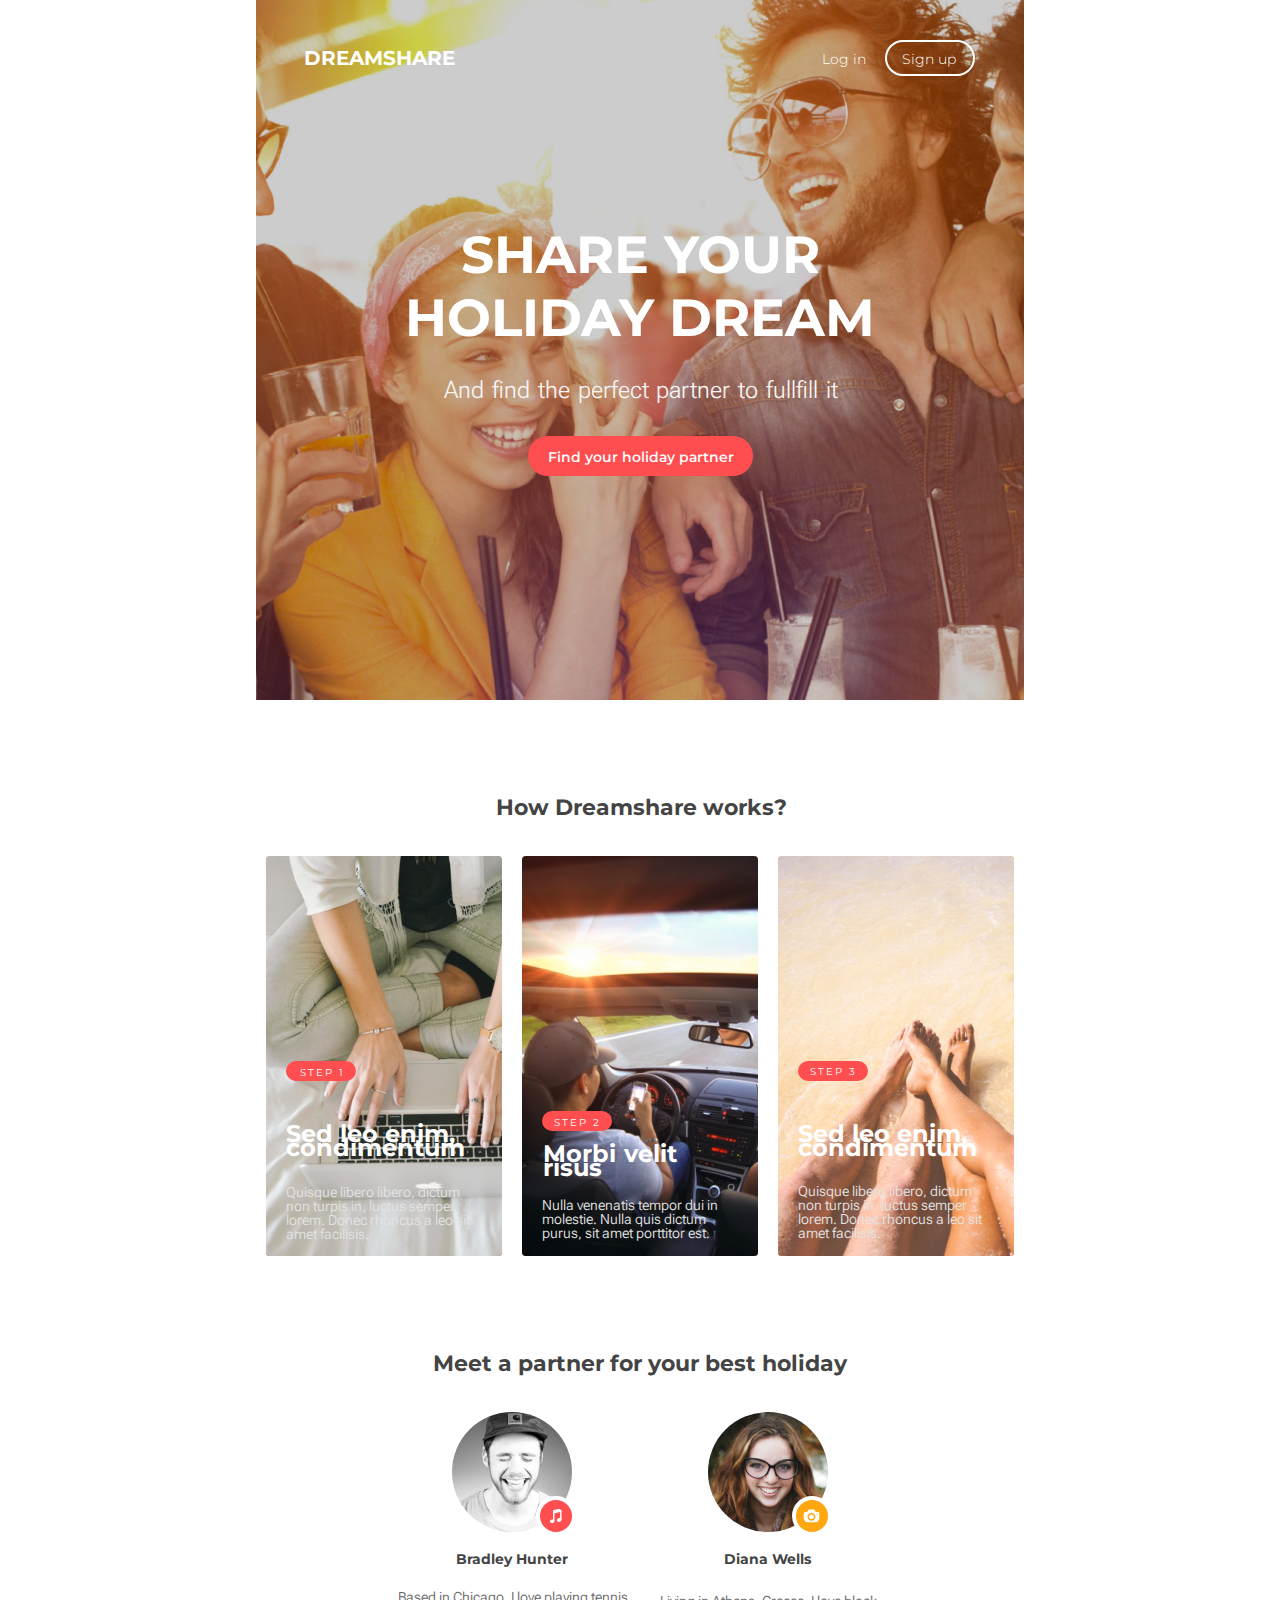
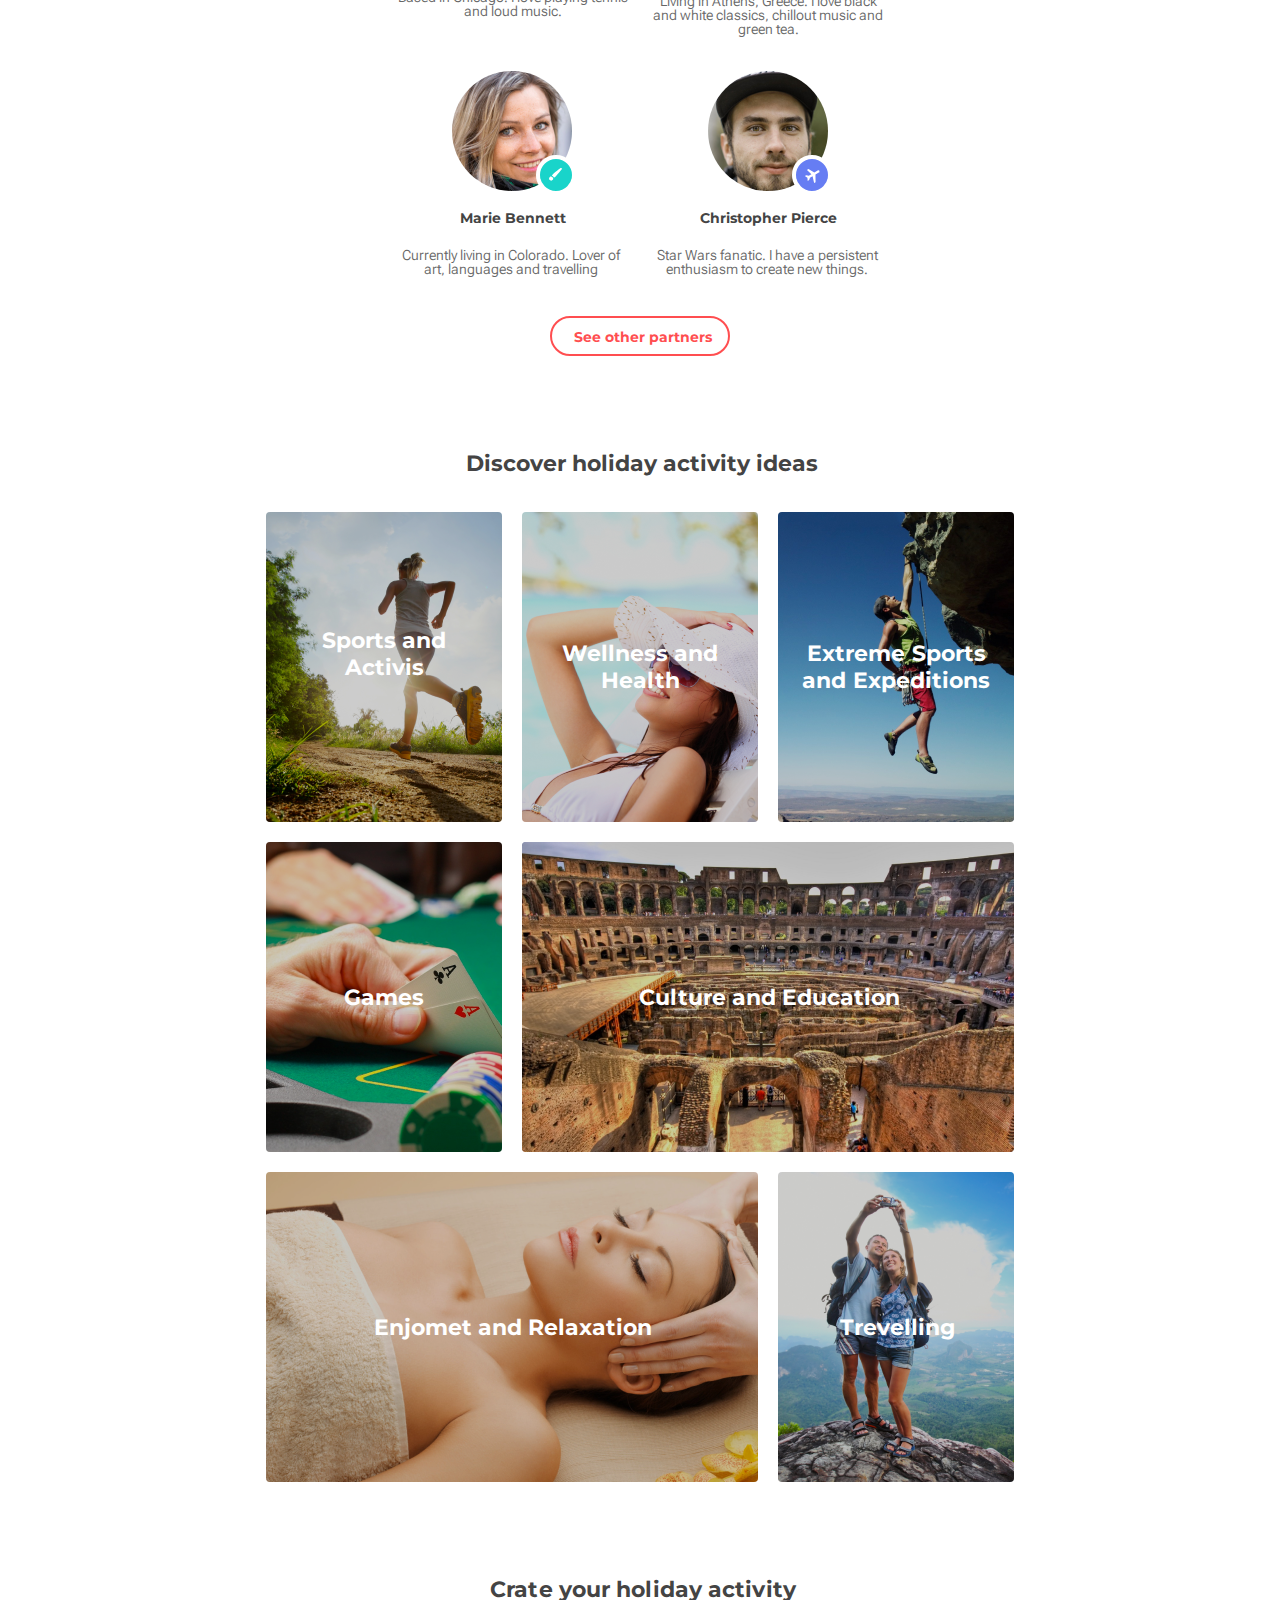
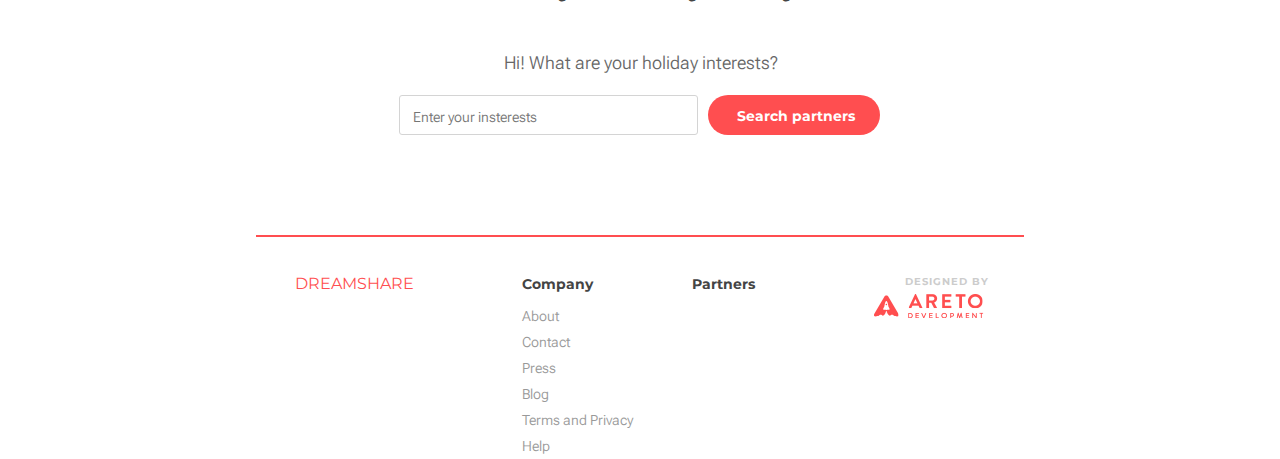
<file: index.html>
<!DOCTYPE html>
<html lang="en">

<head>
    <meta charset="UTF-8">
    <meta http-equiv="X-UA-Compatible" content="IE=edge">
    <meta name="viewport" content="width=device-width, initial-scale=1.0">
    <link rel="stylesheet" href="./style/main.css">
    <title>Document</title>
</head>

<body>
    <header>
        <div class="Headaer_and_Promo">
            <div class="Background">
                <div class="cont-1">
                    <p class="text-1">DREAMSHARE</p>
                    <div class="cont-2">
                        <p class="text-2">Log in</p>
                        <button class="button">Sign up</button>
                    </div>
                </div>
                <p class="text-3">SHARE YOUR HOLIDAY DREAM</p>
                <p class="text-4">And find the perfect partner to fullfill it</p>
                <button class="button-1">Find your holiday partner</button>
            </div>
        </div>
    </header>
    <main>
        <div>
            <p class="text1-3">How Dreamshare works?</p>
            <div>
                <div class="Step_1">
                    <div>
                        <div>
                            <div>
                                <button>STEP 1</button>
                                <p class="text1-1">Sed leo enim, condimentum</p>
                                <p class="text1-2">Quisque libero libero, dictum non turpis in, luctus semper lorem.
                                    Donec rhoncus a leo sit amet facilisis.</p>
                            </div>
                        </div>
                    </div>
                </div>
                <div class="Step_2">
                    <div>
                        <div>
                            <div>
                                <button>STEP 2</button>
                                <p class="text2-1">Morbi velit risus</p>
                                <p class="text2-2">Nulla venenatis tempor dui in molestie. Nulla quis dictum purus, sit
                                    amet porttitor est.</p>
                            </div>
                        </div>
                    </div>
                </div>
                <div class="Step_3">
                    <div>
                        <div>
                            <div>
                                <button>STEP 3</button>
                                <p class="text1-1">Sed leo enim, condimentum</p>
                                <p class="text1-2">Quisque libero libero, dictum non turpis in, luctus semper lorem.
                                    Donec rhoncus a leo sit amet facilisis.</p>
                            </div>
                        </div>
                    </div>
                </div>
            </div>
        </div>
        <div class="Meet_partner">
            <p>Meet a partner for your best holiday</p>
            <div>
                <div>
                    <div>
                        <img src="./img/partner/Bitmap-1.png" class="partner">
                        <div>
                            <img src="./img/partner/Shape.svg">
                        </div>
                    </div>
                    <div>
                        <p>Bradley Hunter</p>
                        <p>Based in Chicago. I love playing tennis and loud music.</p>
                    </div>
                </div>
                <div>
                    <div>
                        <img src="./img/partner/Bitmap-2.png" class="partner">
                        <div>
                            <img src="./img/partner/Shape-1.svg">
                        </div>
                    </div>
                    <div>
                        <p>Marie Bennett</p>
                        <p>Currently living in Colorado. Lover of art, languages and travelling.</p>
                    </div>
                    <div>
                        <p>Diana Wells</p>
                        <p>Living in Athens, Greece. I love black and white classics, chillout music and green tea.</p>
                    </div>
                </div>
                <div>
                    <div>
                        <img src="./img/partner/Bitmap-3.png" class="partner">
                        <div>
                            <img src="./img/partner/camera.svg">
                        </div>
                    </div>
                    <div>
                        <p>Diana Wells</p>
                        <p>Living in Athens, Greece. I love black and white classics, chillout music and green tea.</p>
                    </div>
                    <div>
                        <p>Marie Bennett</p>
                        <p>Currently living in Colorado. Lover of art, languages and travelling</p>
                    </div>
                </div>
                <div>
                    <div>
                        <img src="./img/partner/Bitmap-4.png" class="partner">
                        <div>
                            <img src="./img/partner/Shape-3.svg">
                        </div>
                    </div>
                    <div>
                        <p>Christopher Pierce</p>
                        <p>Star Wars fanatic. I have a persistent enthusiasm to create new things.</p>
                    </div>
                </div>
            </div>
            <button class="partners">See other partners</button>
        </div>
        <div class="ideas">
            <p>Discover holiday activity ideas</p>
            <div>
                <div class="sport">
                    <div class="mask"></div>
                    <img src="./img/ideas/sport.png" alt="">
                    <img src="./img/ideas/img-Tablet/sport.png" alt="">
                    <img src="./img/ideas/img-Mobile/sport.png" alt="">
                    <p>Sports and Activis</p>
                </div>
                <div class="healath">
                    <div class="mask"></div>
                    <img src="./img/ideas/healath.png" alt="">
                    <img src="./img/ideas/img-Tablet/healath.png" alt="">
                    <img src="./img/ideas/img-Mobile/healath.png" alt="">
                    <p>Wellness and Health</p>
                </div>
                <div class="extreme">
                    <div class="mask"></div>
                    <img src="./img/ideas/extreme.png" alt="">
                    <img src="./img/ideas/img-Tablet/extreme.png" alt="">
                    <img src="./img/ideas/img-Mobile/extreme.png" alt="">
                    <p>Extreme Sports and Expeditions</p>
                </div>
                <div class="Games">
                    <div class="mask"></div>
                    <img src="./img/ideas/Games.png" alt="">
                    <img src="./img/ideas/img-Tablet/Games.png" alt="">
                    <img src="./img/ideas/img-Mobile/Games.png" alt="">
                    <p>Games</p>
                </div>
                <div class="Culture">
                    <div class="mask"></div>
                    <p>Culture and Education</p>
                    <img src="./img/ideas/img-Tablet/Culture.png" alt="">
                    <img src="./img/ideas/img-Mobile/Culture.png" alt="">
                </div>
                <div class="Culture_Copy">
                    <div class="mask"></div>
                    <img src="./img/ideas/Culture_Copy.png" alt="">
                    <img src="./img/ideas/img-Tablet/Culture_Copy.png" alt="">
                    <img src="./img/ideas/img-Mobile/Culture_Copy.png" alt="">
                    <p>Enjomet and Relaxation</p>
                </div>
                <div class="Games_Copy">
                    <div class="mask"></div>
                    <img src="./img/ideas/Games_Copy.png" alt="">
                    <img src="./img/ideas/img-Tablet/Games_Copy.png" alt="">
                    <img src="./img/ideas/img-Mobile/Games_Copy.png" alt="">
                    <p>Trevelling</p>
                </div>
            </div>
        </div>
        <div class="interests">
            <p>Crate your holiday activity</p>
            <p>Hi! What are your holiday interests?</p>
            <input type="text" placeholder="Enter your insterests">
            <button>Search partners</button>
        </div>
    </main>

    <footer>
        <p>DREAMSHARE</p>
        <div>
            <p>Company</p>
            <ol>
                <li>About</li>
                <li>Contact</li>
                <li>Press</li>
                <li>Blog</li>
                <li>Terms and Privacy</li>
                <li>Help</li>
            </ol>
        </div>
        <p>Partners</p>
        <div>
            <p>DESIGNED BY</p>
            <img src="./img/logo.png" alt="">
        </div>
    </footer>
</body>

</html>
</file>
<file: style/main.css>
@import url(./reset.css);
@import url(./fonts.css);
body {
  width: 1440px;
  margin: 0 auto;
}

body header {
  width: 1440px;
  height: 700px;
  background: -webkit-gradient(linear, left bottom, left top, from(#FF4E50), to(#F9D423));
  background: linear-gradient(360deg, #FF4E50 0%, #F9D423 100%);
}

body header .Headaer_and_Promo {
  width: 1440px;
  height: 700px;
  background-color: #000;
}

body header .Headaer_and_Promo .Background {
  width: 1440px;
  height: 700px;
  background-image: url(../img/Bitmap.png);
  -webkit-animation: move 24s infinite linear;
          animation: move 24s infinite linear;
}

body header .Headaer_and_Promo .Background .text-3 {
  font-size: 52px;
  line-height: 63px;
  text-align: center;
  color: #FFFFFF;
  font-family: 'Montserrat', sans-serif;
  font-variation-settings: 'wght' 700;
  width: 480px;
  height: 126px;
  margin-top: 123px;
  margin-left: 481px;
}

body header .Headaer_and_Promo .Background .cont-1 {
  display: -webkit-box;
  display: -ms-flexbox;
  display: flex;
  padding-top: 40px;
}

body header .Headaer_and_Promo .Background .text-4 {
  color: #F7F3F2;
  font-size: 24px;
  line-height: 24px;
  font-family: 'Roboto', sans-serif;
  font-weight: 300;
  margin-top: 29px;
  margin-left: 522px;
  text-align: center;
  font-style: normal;
  width: 396px;
  word-spacing: 2.9px;
}

body header .Headaer_and_Promo .Background .button-1 {
  margin-left: 608px;
  margin-top: 34px;
  width: 225px;
  height: 40px;
  background: #FF4E50;
  border-radius: 20px;
  color: #fff;
  font-size: 14px;
  line-height: 17px;
  border: 0;
  font-family: 'Montserrat', sans-serif;
  font-variation-settings: 'wght' 570;
  padding: 3px 0 0 1px;
}

.cont-2 {
  height: 60px;
  width: 200px;
  margin-left: 596px;
  display: -webkit-box;
  display: -ms-flexbox;
  display: flex;
}

.cont-2 .text-2 {
  font-family: 'Montserrat', sans-serif;
  font-variation-settings: 'wght' 300;
  color: #fff;
  font-size: 14px;
  line-height: 17px;
  margin-top: 11px;
}

.cont-2 .button {
  border: 2px solid #FFFFFF;
  -webkit-box-sizing: border-box;
          box-sizing: border-box;
  border-radius: 20px;
  width: 90px;
  height: 36px;
  background-color: #ff00;
  margin-left: 20px;
  color: #fff;
  font-size: 14px;
  font-family: 'Montserrat', sans-serif;
  font-variation-settings: 'wght' 300;
  line-height: 17px;
  padding: 3px 2px 0 0;
}

.text-1 {
  font-family: 'Montserrat', sans-serif;
  font-variation-settings: 'wght' 700;
  font-size: 20px;
  line-height: 24px;
  color: #fff;
  margin-left: 249px;
  height: 50px;
  margin-top: 6px;
}

@-webkit-keyframes move {
  0% {
    background-image: url(../img/Bitmap.png);
  }
  16% {
    background-image: url(../img/Bitmap-1.png);
  }
  32% {
    background-image: url(../img/Bitmap-2.png);
  }
  48% {
    background-image: url(../img/Bitmap-3.png);
  }
  64% {
    background-image: url(../img/Bitmap-4.png);
  }
  80% {
    background-image: url(../img/Bitmap-5.png);
  }
  100% {
    background-image: url(../img/Bitmap.png);
  }
}

@keyframes move {
  0% {
    background-image: url(../img/Bitmap.png);
  }
  16% {
    background-image: url(../img/Bitmap-1.png);
  }
  32% {
    background-image: url(../img/Bitmap-2.png);
  }
  48% {
    background-image: url(../img/Bitmap-3.png);
  }
  64% {
    background-image: url(../img/Bitmap-4.png);
  }
  80% {
    background-image: url(../img/Bitmap-5.png);
  }
  100% {
    background-image: url(../img/Bitmap.png);
  }
}

main {
  width: 1440px;
  height: 2402px;
  margin: 0 auto;
}

main div {
  width: 940px;
  height: 481px;
  margin: 0 auto;
  margin-top: 76px;
}

main div .text1-3 {
  width: 542px;
  height: 32px;
  font-size: 26px;
  line-height: 32px;
  color: #444444;
  font-family: 'Montserrat', sans-serif;
  font-variation-settings: 'wght' 740;
  margin: 89px 0 35px 300px;
}

main div div {
  width: 940px;
  height: 400px;
  margin-top: 0px;
  display: -webkit-box;
  display: -ms-flexbox;
  display: flex;
}

main div div div {
  width: 300px;
  height: 400px;
  border-radius: 4px;
}

main div div .Step_1 {
  margin-right: 20px;
}

main div div .Step_1 div {
  background: -webkit-gradient(linear, left top, left bottom, from(rgba(0, 0, 0, 0.0001)), to(rgba(0, 0, 0, 0.6)));
  background: linear-gradient(180deg, rgba(0, 0, 0, 0.0001) 0%, rgba(0, 0, 0, 0.6) 100%);
}

main div div .Step_1 div div {
  background: -webkit-gradient(linear, left bottom, left top, from(#FF4E50), to(#F9D423));
  background: linear-gradient(360deg, #FF4E50 0%, #F9D423 100%);
}

main div div .Step_1 div div div {
  background-image: url(../img/main/Bitmap-1.png);
  display: -webkit-box;
  display: -ms-flexbox;
  display: flex;
  -webkit-box-orient: vertical;
  -webkit-box-direction: normal;
      -ms-flex-direction: column;
          flex-direction: column;
  -webkit-animation: move-3 12s infinite linear;
          animation: move-3 12s infinite linear;
}

main div div .Step_1 div div div button {
  width: 70px;
  height: 20px;
  border-radius: 20px;
  background-color: #FF4E50;
  opacity: 1;
  color: #fff;
  border: 0;
  margin-top: 219px;
  margin-left: 25px;
  font-size: 10px;
  line-height: 12px;
  letter-spacing: 2px;
  font-family: 'Montserrat', sans-serif;
  font-variation-settings: 'wght' 400;
  padding: 3px 0 0 4px;
}

main div div .Step_1 div div div .text1-1 {
  width: 250px;
  height: 58px;
  font-size: 24px;
  line-height: 26px;
  color: #FFFFFF;
  font-family: 'Montserrat', sans-serif;
  font-variation-settings: 'wght' 700;
  margin: 22px 0 0 25px;
}

main div div .Step_1 div div div .text1-2 {
  font-size: 14px;
  line-height: 14px;
  color: #E3E3E3;
  width: 250px;
  height: 57px;
  font-family: 'Roboto', sans-serif;
  font-variation-settings: 'wght' 300;
  margin: 18px 0 0 25px;
}

main div div .Step_2 {
  margin-right: 20px;
}

main div div .Step_2 div {
  background: -webkit-gradient(linear, left top, left bottom, from(rgba(0, 0, 0, 0.0001)), to(rgba(0, 0, 0, 0.6)));
  background: linear-gradient(180deg, rgba(0, 0, 0, 0.0001) 0%, rgba(0, 0, 0, 0.6) 100%);
}

main div div .Step_2 div div {
  background: -webkit-gradient(linear, left bottom, left top, from(#FF4E50), to(#F9D423));
  background: linear-gradient(360deg, #FF4E50 0%, #F9D423 100%);
}

main div div .Step_2 div div div {
  background-image: url(../img/main/Bitmap-4.png);
  display: -webkit-box;
  display: -ms-flexbox;
  display: flex;
  -webkit-box-orient: vertical;
  -webkit-box-direction: normal;
      -ms-flex-direction: column;
          flex-direction: column;
  -webkit-animation: move-4 12s infinite linear;
          animation: move-4 12s infinite linear;
}

main div div .Step_2 div div div button {
  width: 70px;
  height: 20px;
  border-radius: 20px;
  background-color: #FF4E50;
  opacity: 1;
  color: #fff;
  border: 0;
  margin-top: 250px;
  margin-left: 25px;
  font-size: 10px;
  line-height: 12px;
  letter-spacing: 2px;
  font-family: 'Montserrat', sans-serif;
  font-variation-settings: 'wght' 400;
  padding: 6px 0 2px 1px;
}

main div div .Step_2 div div div .text2-1 {
  letter-spacing: 0.1px;
  width: 250px;
  height: 44px;
  font-size: 24px;
  line-height: 26px;
  color: #FFFFFF;
  font-family: 'Montserrat', sans-serif;
  font-variation-settings: 'wght' 700;
  margin: 24px 0 0 25px;
}

main div div .Step_2 div div div .text2-2 {
  font-size: 14px;
  line-height: 14px;
  color: #E3E3E3;
  width: 250px;
  height: 57px;
  font-family: 'Roboto', sans-serif;
  font-variation-settings: 'wght' 300;
  margin: 0 0 0 25px;
}

main div div .Step_3 div {
  background: -webkit-gradient(linear, left top, left bottom, from(rgba(0, 0, 0, 0.0001)), to(rgba(0, 0, 0, 0.6)));
  background: linear-gradient(180deg, rgba(0, 0, 0, 0.0001) 0%, rgba(0, 0, 0, 0.6) 100%);
}

main div div .Step_3 div div {
  background: -webkit-gradient(linear, left bottom, left top, from(#FF4E50), to(#F9D423));
  background: linear-gradient(360deg, #FF4E50 0%, #F9D423 100%);
}

main div div .Step_3 div div div {
  background-image: url(../img/main/Bitmap-5.png);
  display: -webkit-box;
  display: -ms-flexbox;
  display: flex;
  -webkit-box-orient: vertical;
  -webkit-box-direction: normal;
      -ms-flex-direction: column;
          flex-direction: column;
  -webkit-animation: move-5 12s infinite linear;
          animation: move-5 12s infinite linear;
}

main div div .Step_3 div div div button {
  width: 70px;
  height: 20px;
  border-radius: 20px;
  background-color: #FF4E50;
  opacity: 1;
  color: #fff;
  border: 0;
  font-size: 10px;
  line-height: 12px;
  letter-spacing: 2px;
  font-family: 'Montserrat', sans-serif;
  font-variation-settings: 'wght' 400;
  margin: 219px 0 0 25px;
  padding: 3px 0 0 1px;
}

main div div .Step_3 div div div .text1-1 {
  width: 250px;
  height: 58px;
  font-size: 24px;
  line-height: 26px;
  color: #FFFFFF;
  font-family: 'Montserrat', sans-serif;
  font-variation-settings: 'wght' 700;
  margin-top: 22px;
  margin-left: 25px;
  margin-bottom: 0;
}

main div div .Step_3 div div div .text1-2 {
  font-size: 14px;
  line-height: 14px;
  color: #E3E3E3;
  width: 250px;
  height: 57px;
  font-family: 'Roboto', sans-serif;
  font-variation-settings: 'wght' 300;
  margin-top: 20px;
  margin-left: 25px;
}

@-webkit-keyframes move-3 {
  0% {
    background-image: url(../img/main/Bitmap-1.png);
  }
  25% {
    background-image: url(../img/main/Bitmap-2.png);
  }
  50% {
    background-image: url(../img/main/Bitmap-3.png);
  }
  100% {
    background-image: url(../img/main/Bitmap-1.png);
  }
}

@keyframes move-3 {
  0% {
    background-image: url(../img/main/Bitmap-1.png);
  }
  25% {
    background-image: url(../img/main/Bitmap-2.png);
  }
  50% {
    background-image: url(../img/main/Bitmap-3.png);
  }
  100% {
    background-image: url(../img/main/Bitmap-1.png);
  }
}

@-webkit-keyframes move-4 {
  0% {
    background-image: url(../img/main/Bitmap-4.png);
  }
  25% {
    background-image: url(../img/main/Bitmap-2.png);
  }
  50% {
    background-image: url(../img/main/Bitmap-3.png);
  }
  100% {
    background-image: url(../img/main/Bitmap-4.png);
  }
}

@keyframes move-4 {
  0% {
    background-image: url(../img/main/Bitmap-4.png);
  }
  25% {
    background-image: url(../img/main/Bitmap-2.png);
  }
  50% {
    background-image: url(../img/main/Bitmap-3.png);
  }
  100% {
    background-image: url(../img/main/Bitmap-4.png);
  }
}

@-webkit-keyframes move-5 {
  0% {
    background-image: url(../img/main/Bitmap-5.png);
  }
  25% {
    background-image: url(../img/main/Bitmap-2.png);
  }
  50% {
    background-image: url(../img/main/Bitmap-3.png);
  }
  100% {
    background-image: url(../img/main/Bitmap-5.png);
  }
}

@keyframes move-5 {
  0% {
    background-image: url(../img/main/Bitmap-5.png);
  }
  25% {
    background-image: url(../img/main/Bitmap-2.png);
  }
  50% {
    background-image: url(../img/main/Bitmap-3.png);
  }
  100% {
    background-image: url(../img/main/Bitmap-5.png);
  }
}

.Meet_partner {
  width: 1440px;
  height: 456px;
  margin: 0 auto;
}

.Meet_partner p {
  width: 500px;
  height: 32px;
  font-size: 26px;
  line-height: 32px;
  color: #444444;
  margin-left: 477px;
  margin-top: 75px;
  font-family: 'Montserrat', sans-serif;
  font-variation-settings: 'wght' 740;
}

.Meet_partner div {
  width: 941px;
  height: 270px;
  margin: 0 auto;
  margin-top: 10px;
}

.Meet_partner div div {
  width: 221px;
  height: 250px;
}

.Meet_partner div div:nth-child(1) {
  margin-left: 0;
  display: -webkit-box;
  display: -ms-flexbox;
  display: flex;
  -webkit-box-orient: vertical;
  -webkit-box-direction: normal;
      -ms-flex-direction: column;
          flex-direction: column;
  position: relative;
}

.Meet_partner div div:nth-child(1) div {
  width: 100%;
  height: 50%;
  margin: 0;
}

.Meet_partner div div:nth-child(1) div:nth-child(1) {
  height: 60%;
}

.Meet_partner div div:nth-child(1) div:nth-child(1) img:nth-child(1),
.Meet_partner div div:nth-child(1) div:nth-child(1) .partner {
  width: 120px;
  height: 120px;
  border-radius: 50%;
  position: absolute;
  top: 15px;
  left: 52px;
}

.Meet_partner div div:nth-child(1) div:nth-child(1) div {
  position: absolute;
  width: 40px;
  height: 40px;
  background-color: #FF4E50;
  border-radius: 50%;
  top: 99px;
  left: 136px;
  border: 4px solid white;
}

.Meet_partner div div:nth-child(1) div:nth-child(1) div img:nth-child(1) {
  width: 17px;
  height: 16px;
  left: 7px;
  top: 8px;
}

.Meet_partner div div:nth-child(1) div:nth-child(2) {
  height: 40%;
  display: -webkit-box;
  display: -ms-flexbox;
  display: flex;
  -webkit-box-orient: vertical;
  -webkit-box-direction: normal;
      -ms-flex-direction: column;
          flex-direction: column;
}

.Meet_partner div div:nth-child(1) div:nth-child(2) p {
  color: #444444;
  width: 217px;
  height: 18px;
  margin: 1px 0 0 3px;
  font-size: 14px;
  text-align: center;
  line-height: 22px;
  font-variation-settings: 'wght' 700;
}

.Meet_partner div div:nth-child(1) div:nth-child(2) p:nth-child(2) {
  letter-spacing: 0px;
  width: 220px;
  height: 18px;
  font-family: "Roboto";
  font-variation-settings: 'wght' 300;
  text-align: center;
  font-size: 14px;
  line-height: 14px;
  margin: 23px 0 0 1px;
  color: #666666;
}

.Meet_partner div div:nth-child(2) {
  margin-right: 0;
  width: 235px;
  display: -webkit-box;
  display: -ms-flexbox;
  display: flex;
  -webkit-box-orient: vertical;
  -webkit-box-direction: normal;
      -ms-flex-direction: column;
          flex-direction: column;
  position: relative;
}

.Meet_partner div div:nth-child(2) div {
  width: 100%;
  height: 50%;
  margin: 0;
}

.Meet_partner div div:nth-child(2) div:nth-child(1) {
  height: 64%;
}

.Meet_partner div div:nth-child(2) div:nth-child(1) img:nth-child(1),
.Meet_partner div div:nth-child(2) div:nth-child(1) .partner {
  width: 120px;
  height: 120px;
  border-radius: 50%;
  position: absolute;
  top: 15px;
  left: 61px;
}

.Meet_partner div div:nth-child(2) div:nth-child(1) div {
  position: absolute;
  width: 40px;
  height: 40px;
  background-color: #19D4CA;
  border-radius: 50%;
  top: 99px;
  left: 145px;
  border: 4px solid white;
}

.Meet_partner div div:nth-child(2) div:nth-child(1) div img:nth-child(1) {
  width: 17px;
  height: 16px;
  left: 7px;
  top: 8px;
}

.Meet_partner div div:nth-child(2) div:nth-child(2) {
  height: 40%;
  display: -webkit-box;
  display: -ms-flexbox;
  display: flex;
  -webkit-box-orient: vertical;
  -webkit-box-direction: normal;
      -ms-flex-direction: column;
          flex-direction: column;
}

.Meet_partner div div:nth-child(2) div:nth-child(2) p {
  word-spacing: 0px;
  color: #444444;
  width: 217px;
  height: 18px;
  margin: 1px 0 0 13px;
  font-size: 14px;
  text-align: center;
  line-height: 15px;
  font-variation-settings: 'wght' 700;
}

.Meet_partner div div:nth-child(2) div:nth-child(2) p:nth-child(2) {
  width: 220px;
  height: 18px;
  font-family: "Roboto";
  font-variation-settings: 'wght' 300;
  text-align: center;
  font-size: 14px;
  line-height: 14px;
  margin: 19px 0 0 10px;
  color: #666666;
}

.Meet_partner div div:nth-child(2) div:nth-child(3) {
  display: none;
}

.Meet_partner div div:nth-child(3) {
  height: 250px;
  margin-top: 10px;
  margin-left: 15px;
  width: 230px;
  display: -webkit-box;
  display: -ms-flexbox;
  display: flex;
  -webkit-box-orient: vertical;
  -webkit-box-direction: normal;
      -ms-flex-direction: column;
          flex-direction: column;
  position: relative;
}

.Meet_partner div div:nth-child(3) div {
  width: 100%;
  height: 50%;
  margin: 0;
}

.Meet_partner div div:nth-child(3) div:nth-child(1) {
  height: 64%;
}

.Meet_partner div div:nth-child(3) div:nth-child(1) img:nth-child(1),
.Meet_partner div div:nth-child(3) div:nth-child(1) .partner {
  width: 120px;
  height: 120px;
  border-radius: 50%;
  position: absolute;
  top: 15px;
  left: 51px;
}

.Meet_partner div div:nth-child(3) div:nth-child(1) div {
  position: absolute;
  width: 40px;
  height: 40px;
  background-color: #FFA710;
  border-radius: 50%;
  top: 99px;
  left: 135px;
  border: 4px solid white;
}

.Meet_partner div div:nth-child(3) div:nth-child(1) div img:nth-child(1) {
  width: 17px;
  height: 16px;
  left: 7px;
  top: 7px;
}

.Meet_partner div div:nth-child(3) div:nth-child(2) {
  height: 40%;
  display: -webkit-box;
  display: -ms-flexbox;
  display: flex;
  -webkit-box-orient: vertical;
  -webkit-box-direction: normal;
      -ms-flex-direction: column;
          flex-direction: column;
}

.Meet_partner div div:nth-child(3) div:nth-child(2) p {
  color: #444444;
  width: 217px;
  height: 18px;
  margin: 1px 0 0 2px;
  font-size: 14px;
  text-align: center;
  line-height: 15px;
  font-variation-settings: 'wght' 700;
}

.Meet_partner div div:nth-child(3) div:nth-child(2) p:nth-child(2) {
  width: 220px;
  height: 18px;
  font-family: "Roboto";
  font-variation-settings: 'wght' 300;
  text-align: center;
  font-size: 14px;
  line-height: 14px;
  margin: 24px 0 0 5px;
  color: #666666;
}

.Meet_partner div div:nth-child(3) div:nth-child(3) {
  display: none;
}

.Meet_partner div div:nth-child(4) {
  margin-left: 0;
  display: -webkit-box;
  display: -ms-flexbox;
  display: flex;
  -webkit-box-orient: vertical;
  -webkit-box-direction: normal;
      -ms-flex-direction: column;
          flex-direction: column;
  position: relative;
}

.Meet_partner div div:nth-child(4) div {
  width: 100%;
  height: 50%;
  margin: 0;
}

.Meet_partner div div:nth-child(4) div:nth-child(1) {
  height: 64%;
}

.Meet_partner div div:nth-child(4) div:nth-child(1) img:nth-child(1),
.Meet_partner div div:nth-child(4) div:nth-child(1) .partner {
  width: 120px;
  height: 120px;
  border-radius: 50%;
  position: absolute;
  top: 15px;
  left: 57px;
}

.Meet_partner div div:nth-child(4) div:nth-child(1) div {
  position: absolute;
  width: 40px;
  height: 40px;
  background-color: #667DF3;
  border-radius: 50%;
  top: 99px;
  left: 141px;
  border: 4px solid white;
}

.Meet_partner div div:nth-child(4) div:nth-child(1) div img:nth-child(1) {
  width: 17px;
  height: 16px;
  left: 8px;
  top: 9px;
}

.Meet_partner div div:nth-child(4) div:nth-child(2) {
  height: 40%;
  display: -webkit-box;
  display: -ms-flexbox;
  display: flex;
  -webkit-box-orient: vertical;
  -webkit-box-direction: normal;
      -ms-flex-direction: column;
          flex-direction: column;
}

.Meet_partner div div:nth-child(4) div:nth-child(2) p {
  color: #444444;
  width: 217px;
  height: 18px;
  margin: 1px 0 0 8px;
  font-size: 14px;
  text-align: center;
  line-height: 15px;
  font-variation-settings: 'wght' 700;
}

.Meet_partner div div:nth-child(4) div:nth-child(2) p:nth-child(2) {
  width: 219px;
  height: 18px;
  font-family: "Roboto";
  font-variation-settings: 'wght' 300;
  text-align: center;
  font-size: 14px;
  line-height: 14px;
  margin: 24px 0 0 6px;
  color: #666666;
}

.Meet_partner .partners {
  width: 180px;
  height: 40px;
  background: #FFFFFF;
  border: 2px solid #FF4E50;
  border-radius: 40px;
  font-family: 'Montserrat';
  font-style: normal;
  font-variation-settings: 'wght' 700;
  font-size: 14px;
  line-height: 17px;
  color: #FF4E50;
  margin: 15px 0 0 631px;
  padding: 2px 0 0 6px;
}

.ideas {
  margin-top: 0;
  width: 940px;
  height: 1037px;
}

.ideas p {
  width: 413px;
  height: 32px;
  font-family: 'Montserrat';
  font-style: normal;
  font-variation-settings: 'wght' 700;
  font-size: 26px;
  line-height: 32px;
  color: #444444;
  margin: 0 0 35px 265px;
}

.ideas div {
  display: -webkit-box;
  display: -ms-flexbox;
  display: flex;
  -ms-flex-wrap: wrap;
      flex-wrap: wrap;
  height: 970px;
}

.ideas div div {
  width: 300px;
  height: 310px;
  border-radius: 4px;
  margin: 0;
  position: relative;
}

.ideas div div div {
  background: #000000;
  opacity: 20%;
  width: 300px;
  height: 310px;
  position: absolute;
}

.ideas div div img {
  border-radius: 4px;
}

.ideas div div img:nth-child(3) {
  display: none;
}

.ideas div div img:nth-child(4) {
  display: none;
}

.ideas div div p {
  width: 215px;
  height: 27px;
  font-size: 22px;
  line-height: 27px;
  color: #fff;
  margin: 0;
  position: absolute;
  left: 46px;
  top: 142px;
}

.ideas div div:nth-child(2) {
  width: 300px;
  height: 310px;
  border-radius: 4px;
  margin-left: 20px;
}

.ideas div div:nth-child(2) img {
  border-radius: 4px;
}

.ideas div div:nth-child(2) img:nth-child(3) {
  display: none;
}

.ideas div div:nth-child(2) img:nth-child(4) {
  display: none;
}

.ideas div div:nth-child(2) p {
  width: 246px;
  left: 30px;
}

.ideas div div:nth-child(3) {
  margin-left: 20px;
}

.ideas div div:nth-child(3) img:nth-child(2) {
  border-radius: 4px;
}

.ideas div div:nth-child(3) img:nth-child(3) {
  display: none;
}

.ideas div div:nth-child(3) img:nth-child(4) {
  display: none;
}

.ideas div div:nth-child(3) p {
  width: 197px;
  height: 54px;
  left: 62px;
  top: 128px;
  word-spacing: 1px;
}

.ideas div div:nth-child(4) {
  margin-top: 20px;
}

.ideas div div:nth-child(4) img {
  border-radius: 4px;
}

.ideas div div:nth-child(4) img:nth-child(3) {
  display: none;
}

.ideas div div:nth-child(4) img:nth-child(4) {
  display: none;
}

.ideas div div:nth-child(4) p {
  width: 80px;
  height: 27px;
  left: 111px;
  top: 142px;
}

.ideas div div:nth-child(5) {
  width: 620px;
  margin: 20px 0 0 20px;
  background-image: url(../img/ideas/Culture/Culture.png);
  -webkit-animation: move-7 15s infinite linear;
          animation: move-7 15s infinite linear;
}

.ideas div div:nth-child(5) div {
  width: 620px;
}

.ideas div div:nth-child(5) p {
  width: 271px;
  height: 27px;
  left: 181px;
  top: 142px;
}

.ideas div div:nth-child(5) img:nth-child(4) {
  display: none;
}

.ideas div div:nth-child(5) img:nth-child(3) {
  display: none;
  border-radius: 4px;
}

.ideas div div:nth-child(6) {
  width: 620px;
  margin-top: 20px;
}

.ideas div div:nth-child(6) div {
  width: 620px;
}

.ideas div div:nth-child(6) img {
  border-radius: 4px;
}

.ideas div div:nth-child(6) img:nth-child(4) {
  display: none;
}

.ideas div div:nth-child(6) img:nth-child(3) {
  display: none;
}

.ideas div div:nth-child(6) p {
  width: 288px;
  height: 27px;
  left: 172px;
  top: 142px;
}

.ideas div div:nth-child(7) {
  margin: 20px 0 0 20px;
}

.ideas div div:nth-child(7) img {
  border-radius: 4px;
}

.ideas div div:nth-child(7) img:nth-child(3) {
  display: none;
}

.ideas div div:nth-child(7) img:nth-child(4) {
  display: none;
}

.ideas div div:nth-child(7) p {
  width: 114px;
  height: 27px;
  left: 92.5px;
  top: 142px;
}

@-webkit-keyframes move-7 {
  0% {
    background-image: url(../img/ideas/Culture/Culture.png);
  }
  33% {
    background-image: url(../img/ideas/Culture/Culture_1.png);
  }
  66% {
    background-image: url(../img/ideas/Culture/Culture_2.png);
  }
  100% {
    background-image: url(../img/ideas/Culture/Culture.png);
  }
}

@keyframes move-7 {
  0% {
    background-image: url(../img/ideas/Culture/Culture.png);
  }
  33% {
    background-image: url(../img/ideas/Culture/Culture_1.png);
  }
  66% {
    background-image: url(../img/ideas/Culture/Culture_2.png);
  }
  100% {
    background-image: url(../img/ideas/Culture/Culture.png);
  }
}

.interests {
  width: 483px;
  height: 158px;
  margin: 95px auto;
}

.interests p:nth-child(1) {
  width: 377px;
  height: 32px;
  font-family: 'Montserrat';
  font-style: normal;
  font-variation-settings: 'wght' 700;
  font-size: 26px;
  line-height: 21px;
  text-align: center;
  color: #444444;
  margin-left: 53px;
  letter-spacing: 0.1px;
}

.interests p:nth-child(2) {
  width: 415px;
  height: 24px;
  font-family: 'Roboto';
  font-weight: 300;
  font-size: 18px;
  line-height: 17px;
  text-align: center;
  color: #666666;
  margin: 45px 0 0 34px;
}

.interests input {
  width: 284px;
  height: 34px;
  background: #FFFFFF;
  border: 1px solid #D4D4D4;
  border-radius: 3px;
  margin-top: 17px;
  padding: 4px 0 0 13px;
  font-family: 'Roboto';
  font-weight: 300;
  font-size: 14px;
  line-height: 16px;
  color: #999999;
  outline: 0px solid #D4D4D4;
  float: left;
}

.interests button {
  width: 172.12px;
  height: 40px;
  background: #FF4E50;
  border: none;
  border-radius: 40px;
  font-family: 'Montserrat';
  font-variation-settings: 'wght' 700;
  font-size: 14px;
  line-height: 17px;
  color: #FFFFFF;
  margin: 17px 0 0 10px;
  padding: 2px 0 0 5px;
}

footer {
  width: 1440px;
  height: 224px;
  border-top: 2px solid #FF4E50;
  display: -webkit-box;
  display: -ms-flexbox;
  display: flex;
}

footer p:nth-child(1) {
  width: 119px;
  height: 20px;
  font-family: 'Montserrat';
  font-style: normal;
  font-weight: 400;
  font-size: 16px;
  line-height: 20px;
  -webkit-box-align: end;
      -ms-flex-align: end;
          align-items: flex-end;
  color: #FF4E50;
  margin: 37px 0 0 250px;
}

footer div {
  margin: 39px 0 0 121px;
}

footer div p:nth-child(1) {
  width: 70px;
  height: 17px;
  font-family: 'Montserrat';
  font-style: normal;
  font-variation-settings: 'wght' 700;
  font-size: 14px;
  line-height: 17px;
  -webkit-box-align: end;
      -ms-flex-align: end;
          align-items: flex-end;
  color: #444444;
  margin: 0;
}

footer div ol {
  width: 114px;
  height: 156px;
  margin-top: 10px;
}

footer div ol li {
  font-family: 'Roboto';
  font-style: normal;
  font-weight: 300;
  font-size: 14px;
  line-height: 26px;
  color: #999999;
}

footer p:nth-child(3) {
  width: 64px;
  height: 17px;
  font-family: 'Montserrat';
  font-style: normal;
  font-variation-settings: 'wght' 700;
  font-size: 14px;
  line-height: 17px;
  color: #444444;
  margin: 39px 0 0 125px;
}

footer div:nth-child(4) {
  margin: 39px 0 0 287px;
}

footer div:nth-child(4) p {
  width: 90px;
  height: 12px;
  font-family: 'Montserrat';
  font-style: normal;
  font-weight: 700;
  font-size: 10px;
  line-height: 12px;
  letter-spacing: 1px;
  color: #CCCCCC;
  margin: 0 0 6px 31px;
}

@media screen and (max-width: 1470px) {
  body {
    width: 768px;
    margin: 0 auto;
  }
  body header {
    width: 768px;
    height: 700px;
  }
  body header .Headaer_and_Promo {
    width: 768px;
    height: 700px;
    background-color: #000;
  }
  body header .Headaer_and_Promo .Background {
    width: 768px;
    height: 700px;
    background-image: url(../img/Bitmap_7.png);
    -webkit-animation: move-1 24s infinite linear;
            animation: move-1 24s infinite linear;
  }
  body header .Headaer_and_Promo .Background .text-3 {
    margin-left: 144px;
  }
  body header .Headaer_and_Promo .Background .text-4 {
    margin-left: 187px;
  }
  body header .Headaer_and_Promo .Background .button-1 {
    margin-left: 272px;
    padding-left: 1px;
  }
  .text-1 {
    margin-left: 48px;
  }
  .cont-2 {
    margin-left: 367px;
  }
  .cont-2 .button {
    margin-left: 19px;
  }
  @-webkit-keyframes move-1 {
    0% {
      background-image: url(../img/Bitmap_7.png);
    }
    16% {
      background-image: url(../img/Bitmap-8.png);
    }
    32% {
      background-image: url(../img/Bitmap-9.png);
    }
    48% {
      background-image: url(../img/Bitmap-10.png);
    }
    64% {
      background-image: url(../img/Bitmap-11.png);
    }
    80% {
      background-image: url(../img/Bitmap-12.png);
    }
    100% {
      background-image: url(../img/Bitmap_7.png);
    }
  }
  @keyframes move-1 {
    0% {
      background-image: url(../img/Bitmap_7.png);
    }
    16% {
      background-image: url(../img/Bitmap-8.png);
    }
    32% {
      background-image: url(../img/Bitmap-9.png);
    }
    48% {
      background-image: url(../img/Bitmap-10.png);
    }
    64% {
      background-image: url(../img/Bitmap-11.png);
    }
    80% {
      background-image: url(../img/Bitmap-12.png);
    }
    100% {
      background-image: url(../img/Bitmap_7.png);
    }
  }
  main {
    width: 768px;
    height: 2643px;
    margin: 0 auto;
  }
  main div {
    width: 770px;
    height: 481px;
    margin: 0 auto;
    margin-top: 76px;
  }
  main div .text1-3 {
    width: 300px;
    height: 32px;
    font-size: 22px;
    line-height: 32px;
    color: #444444;
    font-family: 'Montserrat', sans-serif;
    font-variation-settings: 'wght' 700;
    margin-top: 92px;
    margin-left: 240px;
    margin-bottom: 32px;
  }
  main div div {
    width: 760px;
    height: 400px;
    margin-top: 0px;
    display: -webkit-box;
    display: -ms-flexbox;
    display: flex;
  }
  main div div div {
    width: 236px;
    height: 400px;
    border-radius: 4px;
  }
  main div div .Step_1 {
    margin-right: 20px;
    margin-left: 5px;
  }
  main div div .Step_1 div {
    background: -webkit-gradient(linear, left top, left bottom, from(rgba(0, 0, 0, 0.0001)), to(rgba(0, 0, 0, 0.6)));
    background: linear-gradient(180deg, rgba(0, 0, 0, 0.0001) 0%, rgba(0, 0, 0, 0.6) 100%);
  }
  main div div .Step_1 div div {
    background: -webkit-gradient(linear, left bottom, left top, from(#FF4E50), to(#F9D423));
    background: linear-gradient(360deg, #FF4E50 0%, #F9D423 100%);
  }
  main div div .Step_1 div div div {
    background-image: url(../img/main/Bitmap-1.png);
    display: -webkit-box;
    display: -ms-flexbox;
    display: flex;
    -webkit-box-orient: vertical;
    -webkit-box-direction: normal;
        -ms-flex-direction: column;
            flex-direction: column;
    -webkit-animation: move-3 12s infinite linear;
            animation: move-3 12s infinite linear;
  }
  main div div .Step_1 div div div button {
    width: 70px;
    height: 20px;
    border-radius: 20px;
    background-color: #FF4E50;
    opacity: 1;
    color: #fff;
    border: 0;
    margin-top: 205px;
    margin-left: 20px;
    font-size: 10px;
    line-height: 12px;
    letter-spacing: 2px;
    font-family: 'Montserrat', sans-serif;
    font-variation-settings: 'wght' 400;
    padding: 3px 0 0 2px;
  }
  main div div .Step_1 div div div .text1-1 {
    width: 200px;
    height: 58px;
    font-size: 24px;
    line-height: 14px;
    color: #FFFFFF;
    font-family: 'Montserrat', sans-serif;
    font-variation-settings: 'wght' 700;
    margin-top: 46px;
    margin-left: 20px;
    margin-bottom: 0;
  }
  main div div .Step_1 div div div .text1-2 {
    font-size: 14px;
    line-height: 14px;
    color: #E3E3E3;
    width: 196px;
    height: 57px;
    font-family: 'Roboto', sans-serif;
    font-variation-settings: 'wght' 300;
    margin-top: 0px;
    margin-left: 20px;
  }
  main div div .Step_2 {
    margin-right: 20px;
    margin-left: 0;
  }
  main div div .Step_2 div {
    background: -webkit-gradient(linear, left top, left bottom, from(rgba(0, 0, 0, 0.0001)), to(rgba(0, 0, 0, 0.6)));
    background: linear-gradient(180deg, rgba(0, 0, 0, 0.0001) 0%, rgba(0, 0, 0, 0.6) 100%);
  }
  main div div .Step_2 div div {
    background: -webkit-gradient(linear, left bottom, left top, from(#FF4E50), to(#F9D423));
    background: linear-gradient(360deg, #FF4E50 0%, #F9D423 100%);
  }
  main div div .Step_2 div div div {
    background-image: url(../img/main/Bitmap-4.png);
    display: -webkit-box;
    display: -ms-flexbox;
    display: flex;
    -webkit-box-orient: vertical;
    -webkit-box-direction: normal;
        -ms-flex-direction: column;
            flex-direction: column;
    -webkit-animation: move-4 12s infinite linear;
            animation: move-4 12s infinite linear;
  }
  main div div .Step_2 div div div button {
    width: 70px;
    height: 20px;
    border-radius: 20px;
    background-color: #FF4E50;
    opacity: 1;
    color: #fff;
    border: 0;
    margin-top: 255px;
    margin-left: 20px;
    font-size: 10px;
    line-height: 12px;
    letter-spacing: 2px;
    font-family: 'Montserrat', sans-serif;
    font-variation-settings: 'wght' 400;
    padding: 6px 0 2px 1px;
  }
  main div div .Step_2 div div div .text2-1 {
    width: 150px;
    height: 53px;
    font-size: 24px;
    line-height: 14px;
    color: #FFFFFF;
    font-family: 'Montserrat', sans-serif;
    font-variation-settings: 'wght' 700;
    margin-top: 16px;
    margin-left: 21px;
    margin-bottom: 0;
  }
  main div div .Step_2 div div div .text2-2 {
    font-size: 14px;
    line-height: 14px;
    color: #E3E3E3;
    width: 200px;
    height: 60px;
    font-family: 'Roboto', sans-serif;
    font-variation-settings: 'wght' 300;
    margin-top: 0px;
    margin-left: 20px;
  }
  main div div .Step_3 {
    margin-left: 0;
  }
  main div div .Step_3 div {
    background: -webkit-gradient(linear, left top, left bottom, from(rgba(0, 0, 0, 0.0001)), to(rgba(0, 0, 0, 0.6)));
    background: linear-gradient(180deg, rgba(0, 0, 0, 0.0001) 0%, rgba(0, 0, 0, 0.6) 100%);
  }
  main div div .Step_3 div div {
    background: -webkit-gradient(linear, left bottom, left top, from(#FF4E50), to(#F9D423));
    background: linear-gradient(360deg, #FF4E50 0%, #F9D423 100%);
  }
  main div div .Step_3 div div div {
    background-image: url(../img/main/Bitmap-5.png);
    display: -webkit-box;
    display: -ms-flexbox;
    display: flex;
    -webkit-box-orient: vertical;
    -webkit-box-direction: normal;
        -ms-flex-direction: column;
            flex-direction: column;
    -webkit-animation: move-5 12s infinite linear;
            animation: move-5 12s infinite linear;
  }
  main div div .Step_3 div div div button {
    width: 70px;
    height: 20px;
    border-radius: 20px;
    background-color: #FF4E50;
    opacity: 1;
    color: #fff;
    border: 0;
    margin-top: 205px;
    margin-left: 20px;
    font-size: 10px;
    line-height: 12px;
    letter-spacing: 2px;
    font-family: 'Montserrat', sans-serif;
    font-variation-settings: 'wght' 400;
    padding: 3px 0 0 1px;
  }
  main div div .Step_3 div div div .text1-1 {
    width: 200px;
    height: 58px;
    font-size: 24px;
    line-height: 14px;
    color: #FFFFFF;
    font-family: 'Montserrat', sans-serif;
    font-variation-settings: 'wght' 700;
    margin-top: 46px;
    margin-left: 20px;
    margin-bottom: 0;
  }
  main div div .Step_3 div div div .text1-2 {
    font-size: 14px;
    line-height: 14px;
    color: #E3E3E3;
    width: 196px;
    height: 73px;
    font-family: 'Roboto', sans-serif;
    font-variation-settings: 'wght' 300;
    margin-top: 0px;
    margin-left: 20px;
  }
  .Meet_partner {
    width: 770px;
    height: 697px;
    margin: 0 auto;
  }
  .Meet_partner p {
    width: 435px;
    height: 27px;
    font-size: 22px;
    line-height: 31px;
    color: #444444;
    margin-left: 177px;
    margin-top: 75px;
    font-family: 'Montserrat', sans-serif;
    font-variation-settings: 'wght' 701;
  }
  .Meet_partner div {
    width: 635px;
    height: 515px;
    margin: 10px 10px;
    display: -webkit-box;
    display: -ms-flexbox;
    display: flex;
    -ms-flex-wrap: wrap;
        flex-wrap: wrap;
  }
  .Meet_partner div div {
    width: 236px;
    height: 250px;
    margin: 10px 10px 0 10px;
  }
  .Meet_partner div div:nth-child(-2n+3) {
    margin: 10px 9px 0 130px;
  }
  .Meet_partner div div:nth-child(n+3) {
    height: 230px;
    margin-top: 0;
  }
  .Meet_partner div div:nth-child(1) div:nth-child(1) img:nth-child(1) {
    top: 17px;
    left: 56px;
  }
  .Meet_partner div div:nth-child(1) div:nth-child(1) div {
    top: 101px;
    left: 140px;
  }
  .Meet_partner div div:nth-child(1) div:nth-child(2) p {
    margin: 3px 0 0 7px;
  }
  .Meet_partner div div:nth-child(1) div:nth-child(2) p:nth-child(2) {
    width: 233px;
    margin: 24px 0 0 0px;
  }
  .Meet_partner div div:nth-child(2) {
    width: 240px;
    margin-left: 7px;
  }
  .Meet_partner div div:nth-child(2) div:nth-child(1) {
    height: 57%;
  }
  .Meet_partner div div:nth-child(2) div:nth-child(1) img:nth-child(1) {
    content: url(../img/partner/Bitmap-3.png);
    top: 17px;
    left: 60px;
  }
  .Meet_partner div div:nth-child(2) div:nth-child(1) div {
    display: block;
    top: 101px;
    left: 144px;
    background-color: #ffa710;
  }
  .Meet_partner div div:nth-child(2) div:nth-child(1) div img:nth-child(1) {
    content: url(../img/partner/camera.svg);
  }
  .Meet_partner div div:nth-child(2) div:nth-child(2) {
    display: none;
  }
  .Meet_partner div div:nth-child(2) div:nth-child(3) {
    height: 43%;
    display: block;
  }
  .Meet_partner div div:nth-child(2) div:nth-child(3) p {
    color: #444444;
    width: 217px;
    height: 18px;
    margin: 14px 0 0 11px;
    font-size: 14px;
    text-align: center;
    line-height: 15px;
    font-variation-settings: 'wght' 700;
  }
  .Meet_partner div div:nth-child(2) div:nth-child(3) p:nth-child(2) {
    width: 240px;
    height: 18px;
    font-family: "Roboto";
    font-variation-settings: 'wght' 300;
    text-align: center;
    font-size: 14px;
    line-height: 14px;
    margin: 24px 0 0 0px;
    color: #666666;
  }
  .Meet_partner div div:nth-child(3) div:nth-child(1) {
    height: 61%;
  }
  .Meet_partner div div:nth-child(3) div:nth-child(1) img:nth-child(1) {
    top: 13px;
    left: 56px;
    content: url(../img/partner/Bitmap-2.png);
  }
  .Meet_partner div div:nth-child(3) div:nth-child(1) div {
    top: 97px;
    left: 140px;
    display: block;
    background-color: #19d4ca;
  }
  .Meet_partner div div:nth-child(3) div:nth-child(1) div img:nth-child(1) {
    content: url(../img/partner/Shape-1.svg);
  }
  .Meet_partner div div:nth-child(3) div:nth-child(2) {
    display: none;
  }
  .Meet_partner div div:nth-child(3) div:nth-child(3) {
    height: 39%;
    display: block;
  }
  .Meet_partner div div:nth-child(3) div:nth-child(3) p {
    color: #444444;
    width: 217px;
    height: 18px;
    margin: 13px 0 0 8px;
    font-size: 14px;
    text-align: center;
    line-height: 15px;
    font-variation-settings: 'wght' 700;
  }
  .Meet_partner div div:nth-child(3) div:nth-child(3) p:nth-child(2) {
    width: 220px;
    height: 18px;
    font-family: "Roboto";
    font-variation-settings: 'wght' 300;
    text-align: center;
    font-size: 14px;
    line-height: 14px;
    margin: 19px 0 0 5px;
    color: #666666;
  }
  .Meet_partner div div:nth-child(4) {
    margin-left: 15px;
  }
  .Meet_partner div div:nth-child(4) div:nth-child(1) {
    height: 62%;
  }
  .Meet_partner div div:nth-child(4) div:nth-child(1) img:nth-child(1) {
    top: 13px;
    left: 58px;
  }
  .Meet_partner div div:nth-child(4) div:nth-child(1) div {
    top: 97px;
    left: 142px;
  }
  .Meet_partner div div:nth-child(4) div:nth-child(2) {
    height: 38%;
  }
  .Meet_partner div div:nth-child(4) div:nth-child(2) p {
    margin: 11px 0 0 10px;
  }
  .Meet_partner div div:nth-child(4) div:nth-child(2) p:nth-child(2) {
    width: 230px;
    margin: 19px 0 0 2px;
  }
  .Meet_partner .partners {
    margin: 6px 0 0 294px;
  }
  .ideas {
    width: 748px;
    height: 1037px;
  }
  .ideas p {
    width: 361px;
    height: 27px;
    font-size: 22px;
    line-height: 37px;
    margin: 0 0 40px 200px;
  }
  .ideas div {
    width: 100%;
  }
  .ideas div div:nth-child(1) {
    width: 236px;
    height: 310px;
    margin: 0;
  }
  .ideas div div:nth-child(1) div {
    width: 236px;
    height: 310px;
  }
  .ideas div div:nth-child(1) img:nth-child(2) {
    display: none;
  }
  .ideas div div:nth-child(1) img:nth-child(3) {
    display: block;
  }
  .ideas div div:nth-child(1) img:nth-child(4) {
    display: none;
  }
  .ideas div div:nth-child(1) p {
    width: 206px;
    height: 27px;
    font-size: 22px;
    line-height: 27px;
    left: 15px;
    top: 115px;
    text-align: center;
  }
  .ideas div div:nth-child(2) {
    width: 236px;
    height: 310px;
    margin-left: 20px;
  }
  .ideas div div:nth-child(2) div {
    width: 236px;
    height: 310px;
  }
  .ideas div div:nth-child(2) img:nth-child(2) {
    display: none;
  }
  .ideas div div:nth-child(2) img:nth-child(3) {
    display: block;
  }
  .ideas div div:nth-child(2) img:nth-child(4) {
    display: none;
  }
  .ideas div div:nth-child(2) p:nth-child(5) {
    width: 206px;
    height: 54px;
    left: 15px;
    top: 128px;
    text-align: center;
    font-size: 22px;
    line-height: 27px;
  }
  .ideas div div:nth-child(3) {
    width: 236px;
    height: 310px;
  }
  .ideas div div:nth-child(3) div {
    width: 236px;
    height: 310px;
  }
  .ideas div div:nth-child(3) img:nth-child(2) {
    display: none;
  }
  .ideas div div:nth-child(3) img:nth-child(3) {
    display: block;
  }
  .ideas div div:nth-child(3) img:nth-child(4) {
    display: none;
  }
  .ideas div div:nth-child(3) p:nth-child(5) {
    width: 206px;
    height: 54px;
    left: 15px;
    top: 128px;
    font-size: 22px;
    line-height: 27px;
    text-align: center;
  }
  .ideas div div:nth-child(4) {
    width: 236px;
    height: 310px;
  }
  .ideas div div:nth-child(4) div {
    width: 236px;
    height: 310px;
  }
  .ideas div div:nth-child(4) img:nth-child(2) {
    display: none;
  }
  .ideas div div:nth-child(4) img:nth-child(3) {
    display: block;
  }
  .ideas div div:nth-child(4) img:nth-child(4) {
    display: none;
  }
  .ideas div div:nth-child(4) p:nth-child(5) {
    width: 206px;
    height: 27px;
    left: 15px;
    top: 142px;
    font-size: 22px;
    line-height: 27px;
    text-align: center;
  }
  .ideas div div:nth-child(5) {
    width: 490px;
    height: 310px;
  }
  .ideas div div:nth-child(5) div {
    width: 492px;
    height: 310px;
  }
  .ideas div div:nth-child(5) img:nth-child(3) {
    display: block;
  }
  .ideas div div:nth-child(5) img:nth-child(4) {
    display: none;
  }
  .ideas div div:nth-child(5) p {
    left: 117px;
    width: 271px;
  }
  .ideas div div:nth-child(6) {
    width: 492px;
    height: 310px;
  }
  .ideas div div:nth-child(6) div {
    width: 492px;
    height: 310px;
  }
  .ideas div div:nth-child(6) img:nth-child(2) {
    display: none;
  }
  .ideas div div:nth-child(6) img:nth-child(3) {
    display: block;
  }
  .ideas div div:nth-child(6) img:nth-child(4) {
    display: none;
  }
  .ideas div div:nth-child(6) p {
    left: 108px;
    width: 290px;
  }
  .ideas div div:nth-child(7) {
    width: 236px;
    height: 310px;
  }
  .ideas div div:nth-child(7) div {
    width: 236px;
    height: 310px;
  }
  .ideas div div:nth-child(7) img:nth-child(2) {
    display: none;
  }
  .ideas div div:nth-child(7) img:nth-child(3) {
    display: block;
  }
  .ideas div div:nth-child(7) img:nth-child(4) {
    display: none;
  }
  .ideas div div:nth-child(7) p {
    left: 61.5px;
  }
  .interests p:nth-child(1) {
    font-size: 22px;
    line-height: 26px;
    margin-left: 56px;
  }
  .interests p:nth-child(2) {
    margin: 45px 0 1px 35px;
  }
  .interests input {
    margin: 16px 0 0 0;
  }
  .interests button {
    margin-top: 16px;
  }
  footer {
    width: 768px;
    height: 224px;
  }
  footer p:nth-child(1) {
    margin: 37px 0 0 39px;
  }
  footer div {
    margin: 39px 0 0 108px;
  }
  footer p:nth-child(3) {
    margin: 39px 0 0 56px;
  }
  footer div:nth-child(4) {
    margin: 39px 0 0 118px;
  }
}

@media screen and (max-width: 800px) {
  body {
    width: 319px;
    margin: 0 auto;
  }
  body header {
    width: 310px;
    height: 540px;
    margin-left: 10px;
  }
  body header .Headaer_and_Promo {
    width: 310px;
    height: 540px;
    background-color: #000;
  }
  body header .Headaer_and_Promo .Background {
    width: 310px;
    height: 540px;
    background-image: url(../img/Bitmap-m.png);
    -webkit-animation: move-2 24s infinite linear;
            animation: move-2 24s infinite linear;
  }
  body header .Headaer_and_Promo .Background .text-3 {
    margin-left: 0px;
    font-size: 30px;
    line-height: 37px;
    width: 320px;
    margin-top: 0px;
    height: 74px;
  }
  body header .Headaer_and_Promo .Background .text-4 {
    margin-left: 22px;
    text-align: center;
    font-size: 18px;
    line-height: 24px;
    margin-top: 6px;
    width: 276px;
    word-spacing: 0.7px;
  }
  body header .Headaer_and_Promo .Background .button-1 {
    margin-left: 22px;
    padding-left: 0px;
    width: 278px;
    padding-top: 2px;
    margin-top: 16px;
  }
  body header .Headaer_and_Promo .Background .cont-1 {
    display: -webkit-box;
    display: -ms-flexbox;
    display: flex;
    padding-top: 20px;
  }
  .cont-2 {
    position: relative;
    right: 163px;
    margin-left: 0;
  }
  .cont-2 .text-2 {
    width: 44px;
  }
  .text-1 {
    margin-left: 86px;
    margin-top: 133px;
  }
  @-webkit-keyframes move-2 {
    0% {
      background-image: url(../img/Bitmap-m.png);
    }
    16% {
      background-image: url(../img/Bitmap-14.png);
    }
    32% {
      background-image: url(../img/Bitmap-15.png);
    }
    48% {
      background-image: url(../img/Bitmap-16.png);
    }
    64% {
      background-image: url(../img/Bitmap-17.png);
    }
    80% {
      background-image: url(../img/Bitmap-18.png);
    }
    100% {
      background-image: url(../img/Bitmap-m.png);
    }
  }
  @keyframes move-2 {
    0% {
      background-image: url(../img/Bitmap-m.png);
    }
    16% {
      background-image: url(../img/Bitmap-14.png);
    }
    32% {
      background-image: url(../img/Bitmap-15.png);
    }
    48% {
      background-image: url(../img/Bitmap-16.png);
    }
    64% {
      background-image: url(../img/Bitmap-17.png);
    }
    80% {
      background-image: url(../img/Bitmap-18.png);
    }
    100% {
      background-image: url(../img/Bitmap-m.png);
    }
  }
  main {
    width: 310px;
    height: 3140px;
    margin: 0 auto;
  }
  main div {
    width: 310px;
    height: 785px;
    margin: 0 auto;
    margin-top: 32px;
  }
  main div .text1-3 {
    width: 299px;
    height: 32px;
    font-size: 22px;
    line-height: 31px;
    color: #444444;
    font-family: 'Montserrat', sans-serif;
    font-variation-settings: 'wght' 700;
    margin-top: 0px;
    margin-left: 12px;
    margin-bottom: 12px;
  }
  main div div {
    width: 310px;
    height: 745px;
    margin-top: 0px;
    display: -webkit-box;
    display: -ms-flexbox;
    display: flex;
    -webkit-box-orient: vertical;
    -webkit-box-direction: normal;
        -ms-flex-direction: column;
            flex-direction: column;
  }
  main div div div {
    width: 300px;
    height: 240px;
    border-radius: 4px;
  }
  main div div .Step_1 {
    margin-right: 0px;
    margin-left: 5px;
    margin-bottom: 10px;
  }
  main div div .Step_1 div {
    background: -webkit-gradient(linear, left top, left bottom, from(rgba(0, 0, 0, 0.0001)), to(rgba(0, 0, 0, 0.6)));
    background: linear-gradient(180deg, rgba(0, 0, 0, 0.0001) 0%, rgba(0, 0, 0, 0.6) 100%);
  }
  main div div .Step_1 div div {
    background: -webkit-gradient(linear, left bottom, left top, from(#FF4E50), to(#F9D423));
    background: linear-gradient(360deg, #FF4E50 0%, #F9D423 100%);
  }
  main div div .Step_1 div div div {
    background-image: url(../img/main/main-m/Bitmap-1.png);
    display: -webkit-box;
    display: -ms-flexbox;
    display: flex;
    -webkit-box-orient: vertical;
    -webkit-box-direction: normal;
        -ms-flex-direction: column;
            flex-direction: column;
    -webkit-animation: move-0 6s infinite linear;
            animation: move-0 6s infinite linear;
  }
  main div div .Step_1 div div div button {
    width: 70px;
    height: 20px;
    border-radius: 20px;
    background-color: #FF4E50;
    opacity: 1;
    color: #fff;
    border: 0;
    margin-top: 64px;
    margin-left: 20px;
    font-size: 10px;
    line-height: 12px;
    letter-spacing: 2px;
    font-family: 'Montserrat', sans-serif;
    font-variation-settings: 'wght' 400;
    padding-top: 4px;
    padding-left: 4px;
    padding-bottom: 0px;
  }
  main div div .Step_1 div div div .text1-1 {
    width: 250px;
    height: 53px;
    font-size: 24px;
    line-height: 14px;
    color: #FFFFFF;
    font-family: 'Montserrat', sans-serif;
    font-variation-settings: 'wght' 700;
    margin-top: 46px;
    margin-left: 21px;
    margin-bottom: 0;
  }
  main div div .Step_1 div div div .text1-2 {
    font-size: 14px;
    line-height: 14px;
    color: #E3E3E3;
    width: 250px;
    height: 57px;
    font-family: 'Roboto', sans-serif;
    font-variation-settings: 'wght' 300;
    margin-top: 0px;
    margin-left: 21px;
  }
  main div div .Step_2 {
    margin-right: 0px;
    margin-left: 5px;
    margin-bottom: 10px;
  }
  main div div .Step_2 div {
    background: -webkit-gradient(linear, left top, left bottom, from(rgba(0, 0, 0, 0.0001)), to(rgba(0, 0, 0, 0.6)));
    background: linear-gradient(180deg, rgba(0, 0, 0, 0.0001) 0%, rgba(0, 0, 0, 0.6) 100%);
  }
  main div div .Step_2 div div {
    background: -webkit-gradient(linear, left bottom, left top, from(#FF4E50), to(#F9D423));
    background: linear-gradient(360deg, #FF4E50 0%, #F9D423 100%);
  }
  main div div .Step_2 div div div {
    background-image: url(../img/main/main-m/Bitmap-2.png);
    display: -webkit-box;
    display: -ms-flexbox;
    display: flex;
    -webkit-box-orient: vertical;
    -webkit-box-direction: normal;
        -ms-flex-direction: column;
            flex-direction: column;
    -webkit-animation: move-0 6s infinite linear;
            animation: move-0 6s infinite linear;
  }
  main div div .Step_2 div div div button {
    width: 70px;
    height: 20px;
    border-radius: 20px;
    background-color: #FF4E50;
    opacity: 1;
    color: #fff;
    border: 0;
    margin-top: 95px;
    margin-left: 20px;
    font-size: 10px;
    line-height: 12px;
    letter-spacing: 2px;
    font-family: 'Montserrat', sans-serif;
    font-variation-settings: 'wght' 400;
    padding-top: 6px;
    padding-left: 2px;
    padding-bottom: 2px;
  }
  main div div .Step_2 div div div .text2-1 {
    letter-spacing: 0px;
    width: 210px;
    height: 37px;
    font-size: 24px;
    line-height: 14px;
    color: #FFFFFF;
    font-family: 'Montserrat', sans-serif;
    font-variation-settings: 'wght' 740;
    margin-top: 30px;
    margin-left: 20px;
    margin-bottom: 0;
  }
  main div div .Step_2 div div div .text2-2 {
    font-size: 14px;
    line-height: 14px;
    color: #E3E3E3;
    width: 240px;
    height: 57px;
    font-family: 'Roboto', sans-serif;
    font-variation-settings: 'wght' 300;
    margin-top: 0px;
    margin-left: 20px;
  }
  main div div .Step_3 {
    margin-left: 5px;
  }
  main div div .Step_3 div {
    background: -webkit-gradient(linear, left top, left bottom, from(rgba(0, 0, 0, 0.0001)), to(rgba(0, 0, 0, 0.6)));
    background: linear-gradient(180deg, rgba(0, 0, 0, 0.0001) 0%, rgba(0, 0, 0, 0.6) 100%);
  }
  main div div .Step_3 div div {
    background: -webkit-gradient(linear, left bottom, left top, from(#FF4E50), to(#F9D423));
    background: linear-gradient(360deg, #FF4E50 0%, #F9D423 100%);
  }
  main div div .Step_3 div div div {
    background-image: url(../img/main/main-m/Bitmap-3.png);
    display: -webkit-box;
    display: -ms-flexbox;
    display: flex;
    -webkit-box-orient: vertical;
    -webkit-box-direction: normal;
        -ms-flex-direction: column;
            flex-direction: column;
    -webkit-animation: move-0 6s infinite linear;
            animation: move-0 6s infinite linear;
  }
  main div div .Step_3 div div div button {
    width: 70px;
    height: 20px;
    border-radius: 20px;
    background-color: #FF4E50;
    opacity: 1;
    color: #fff;
    border: 0;
    margin-top: 64px;
    margin-left: 20px;
    font-size: 10px;
    line-height: 12px;
    letter-spacing: 2px;
    font-family: 'Montserrat', sans-serif;
    font-variation-settings: 'wght' 400;
    padding-top: 4px;
    padding-left: 2px;
    padding-bottom: 0px;
  }
  main div div .Step_3 div div div .text1-1 {
    width: 250px;
    height: 54px;
    font-size: 24px;
    line-height: 14px;
    color: #FFFFFF;
    font-family: 'Montserrat', sans-serif;
    font-variation-settings: 'wght' 700;
    margin-top: 46px;
    margin-left: 21px;
    margin-bottom: 0;
  }
  main div div .Step_3 div div div .text1-2 {
    font-size: 14px;
    line-height: 14px;
    color: #E3E3E3;
    width: 250px;
    height: 57px;
    font-family: 'Roboto', sans-serif;
    font-variation-settings: 'wght' 300;
    margin-top: 0px;
    margin-left: 21px;
  }
  .Meet_partner {
    width: 310px;
    height: 65px;
    margin: 0 auto;
  }
  .Meet_partner p {
    width: 280px;
    height: 52px;
    font-size: 22px;
    line-height: 28px;
    color: #444444;
    margin-left: 15px;
    margin-top: 34px;
    font-family: 'Montserrat', sans-serif;
    font-variation-settings: 'wght' 700;
    text-align: center;
  }
  .Meet_partner div {
    width: 300px;
    height: 940px;
    margin: 0px 10px;
    display: -webkit-box;
    display: -ms-flexbox;
    display: flex;
    -ms-flex-wrap: wrap;
        flex-wrap: wrap;
  }
  .Meet_partner div div {
    width: 250px;
    height: 220px;
    margin: 5px 10px 0 22px;
  }
  .Meet_partner div div:nth-child(-2n+3) {
    margin: 0px 9px 0 22px;
  }
  .Meet_partner div div:nth-child(n+3) {
    height: 230px;
    margin-top: 0;
  }
  .Meet_partner div div:nth-child(1) div:nth-child(1) {
    height: 68%;
  }
  .Meet_partner div div:nth-child(1) div:nth-child(1) img:nth-child(1) {
    left: 63px;
  }
  .Meet_partner div div:nth-child(1) div:nth-child(1) div {
    left: 147px;
  }
  .Meet_partner div div:nth-child(1) div:nth-child(2) {
    height: 32%;
  }
  .Meet_partner div div:nth-child(1) div:nth-child(2) p {
    margin: 3px 0 0 15px;
    letter-spacing: 0px;
  }
  .Meet_partner div div:nth-child(1) div:nth-child(2) p:nth-child(2) {
    margin: 24px 0 0 7px;
  }
  .Meet_partner div div:nth-child(2) {
    height: 235px;
    width: 250px;
    margin: 1px 0 9px 25px;
  }
  .Meet_partner div div:nth-child(2) div:nth-child(1) {
    height: 61%;
  }
  .Meet_partner div div:nth-child(2) div:nth-child(3) {
    height: 39%;
  }
  .Meet_partner div div:nth-child(3) {
    height: 220px;
    margin-bottom: 5px;
    width: 250px;
  }
  .Meet_partner div div:nth-child(3) div:nth-child(1) {
    height: 64%;
  }
  .Meet_partner div div:nth-child(3) div:nth-child(1) img:nth-child(1) {
    top: 13px;
    left: 63px;
  }
  .Meet_partner div div:nth-child(3) div:nth-child(1) div {
    top: 97px;
    left: 147px;
  }
  .Meet_partner div div:nth-child(3) div:nth-child(3) {
    height: 35%;
  }
  .Meet_partner div div:nth-child(3) div:nth-child(3) p {
    margin: 12px 0 0 15px;
    letter-spacing: 0px;
  }
  .Meet_partner div div:nth-child(3) div:nth-child(3) p:nth-child(2) {
    margin: 20px 0 0 13px;
  }
  .Meet_partner div div:nth-child(4) {
    height: 215px;
    margin-bottom: 0px;
    width: 250px;
    margin-left: 23px;
  }
  .Meet_partner div div:nth-child(4) div:nth-child(1) img:nth-child(1) {
    top: 9px;
    left: 62px;
  }
  .Meet_partner div div:nth-child(4) div:nth-child(1) div {
    top: 93px;
    left: 146px;
  }
  .Meet_partner div div:nth-child(4) div:nth-child(2) p {
    margin: 16px 0 0 14px;
  }
  .Meet_partner div div:nth-child(4) div:nth-child(2) p:nth-child(2) {
    margin: 20px 0 0 7px;
  }
  .Meet_partner .partners {
    width: 280px;
    margin: 0px 0 0 15px;
  }
  .ideas {
    width: 300px;
    margin-top: 1000px;
    padding-top: 2px;
    height: 1000px;
  }
  .ideas p {
    width: 280px;
    height: 54px;
    line-height: 27px;
    text-align: center;
    margin: 0 0 33px 11px;
  }
  .ideas div {
    height: 910px;
  }
  .ideas div div:nth-child(1) {
    width: 300px;
    height: 120px;
    margin-bottom: 5px;
  }
  .ideas div div:nth-child(1) img:nth-child(2) {
    display: none;
  }
  .ideas div div:nth-child(1) img:nth-child(3) {
    display: none;
  }
  .ideas div div:nth-child(1) img:nth-child(4) {
    display: block;
  }
  .ideas div div:nth-child(1) div {
    width: 300px;
    height: 120px;
  }
  .ideas div div:nth-child(1) p {
    width: 206px;
    height: 27px;
    left: 47px;
    top: 20px;
    line-height: 27px;
    text-align: center;
  }
  .ideas div div:nth-child(2) {
    width: 300px;
    height: 120px;
    margin: 5px 0 5px 0;
  }
  .ideas div div:nth-child(2) img:nth-child(2) {
    display: none;
  }
  .ideas div div:nth-child(2) img:nth-child(3) {
    display: none;
  }
  .ideas div div:nth-child(2) img:nth-child(4) {
    display: block;
  }
  .ideas div div:nth-child(2) div {
    width: 300px;
    height: 120px;
  }
  .ideas div div:nth-child(2) p:nth-child(5) {
    width: 206px;
    height: 27px;
    left: 49px;
    top: 32px;
    line-height: 27px;
    text-align: center;
  }
  .ideas div div:nth-child(3) {
    width: 300px;
    height: 120px;
    margin: 5px 0 5px 0;
  }
  .ideas div div:nth-child(3) img:nth-child(2) {
    display: none;
  }
  .ideas div div:nth-child(3) img:nth-child(3) {
    display: none;
  }
  .ideas div div:nth-child(3) img:nth-child(4) {
    display: block;
  }
  .ideas div div:nth-child(3) div {
    width: 300px;
    height: 120px;
  }
  .ideas div div:nth-child(3) p:nth-child(5) {
    width: 206px;
    height: 27px;
    left: 49px;
    top: 33px;
    line-height: 27px;
    text-align: center;
  }
  .ideas div div:nth-child(4) {
    width: 300px;
    height: 120px;
    margin: 5px 0 5px 0;
  }
  .ideas div div:nth-child(4) img:nth-child(2) {
    display: none;
  }
  .ideas div div:nth-child(4) img:nth-child(3) {
    display: none;
  }
  .ideas div div:nth-child(4) img:nth-child(4) {
    display: block;
  }
  .ideas div div:nth-child(4) div {
    width: 300px;
    height: 120px;
  }
  .ideas div div:nth-child(4) p:nth-child(5) {
    width: 206px;
    height: 27px;
    left: 47px;
    top: 47px;
    line-height: 27px;
    text-align: center;
  }
  .ideas div div:nth-child(5) {
    width: 300px;
    height: 120px;
    margin: 5px 0 5px 0;
  }
  .ideas div div:nth-child(5) img:nth-child(3) {
    display: none;
  }
  .ideas div div:nth-child(5) img:nth-child(4) {
    display: block;
  }
  .ideas div div:nth-child(5) div {
    width: 300px;
    height: 120px;
  }
  .ideas div div:nth-child(5) p:nth-child(2) {
    width: 271px;
    height: 27px;
    left: 16px;
    top: 47px;
    line-height: 27px;
    text-align: center;
  }
  .ideas div div:nth-child(6) {
    width: 300px;
    height: 120px;
    margin: 5px 0 5px 0;
  }
  .ideas div div:nth-child(6) img:nth-child(2) {
    display: none;
  }
  .ideas div div:nth-child(6) img:nth-child(3) {
    display: none;
  }
  .ideas div div:nth-child(6) img:nth-child(4) {
    display: block;
  }
  .ideas div div:nth-child(6) div {
    width: 300px;
    height: 120px;
  }
  .ideas div div:nth-child(6) p:nth-child(5) {
    width: 290px;
    height: 27px;
    left: 6px;
    top: 47px;
    line-height: 27px;
    text-align: center;
  }
  .ideas div div:nth-child(7) {
    width: 300px;
    height: 120px;
    margin: 5px 0 5px 0;
  }
  .ideas div div:nth-child(7) img:nth-child(2) {
    display: none;
  }
  .ideas div div:nth-child(7) img:nth-child(3) {
    display: none;
  }
  .ideas div div:nth-child(7) img:nth-child(4) {
    display: block;
  }
  .ideas div div:nth-child(7) div {
    width: 300px;
    height: 120px;
  }
  .ideas div div:nth-child(7) p:nth-child(5) {
    width: 290px;
    height: 27px;
    left: 6px;
    top: 47px;
    line-height: 27px;
    text-align: center;
  }
  .interests {
    width: 300px;
    margin: 24px auto;
  }
  .interests p:nth-child(1) {
    width: 280px;
    line-height: 27px;
    margin-left: 11px;
  }
  .interests p:nth-child(2) {
    width: 300px;
    margin: 39px 0 0 1px;
  }
  .interests input {
    width: 263px;
    margin: 7px 0 0 10px;
    padding-left: 15px;
  }
  .interests button {
    margin-top: 10px;
    width: 280px;
    padding: 2px 0 0 11px;
  }
  footer {
    width: 320px;
    height: 225px;
    -webkit-box-orient: vertical;
    -webkit-box-direction: normal;
        -ms-flex-direction: column;
            flex-direction: column;
  }
  footer p:nth-child(1) {
    margin: 20px 0 0 101px;
  }
  footer div {
    margin: 13px 0 0 12px;
  }
  footer div p:nth-child(1) {
    width: 296px;
    text-align: center;
  }
  footer div ol {
    display: -webkit-box;
    display: -ms-flexbox;
    display: flex;
    width: 254px;
    -ms-flex-wrap: wrap;
        flex-wrap: wrap;
    height: 50px;
    margin: 0 0 0 54px;
  }
  footer div ol li:nth-child(1) {
    margin-right: 13px;
  }
  footer div ol li:nth-child(2) {
    margin-right: 14px;
  }
  footer div ol li:nth-child(3) {
    margin-right: 14px;
  }
  footer div ol li:nth-child(5) {
    margin: 0 16px 0 17px;
  }
  footer p:nth-child(3) {
    margin: 8px 0 0 128px;
  }
  footer div:nth-child(4) {
    margin: 15px 0 0 105px;
  }
  footer div:nth-child(4) p:nth-child(1) {
    width: 100px;
    margin: 0 0 0 8px;
    height: 18px;
  }
}
/*# sourceMappingURL=main.css.map */
</file>
